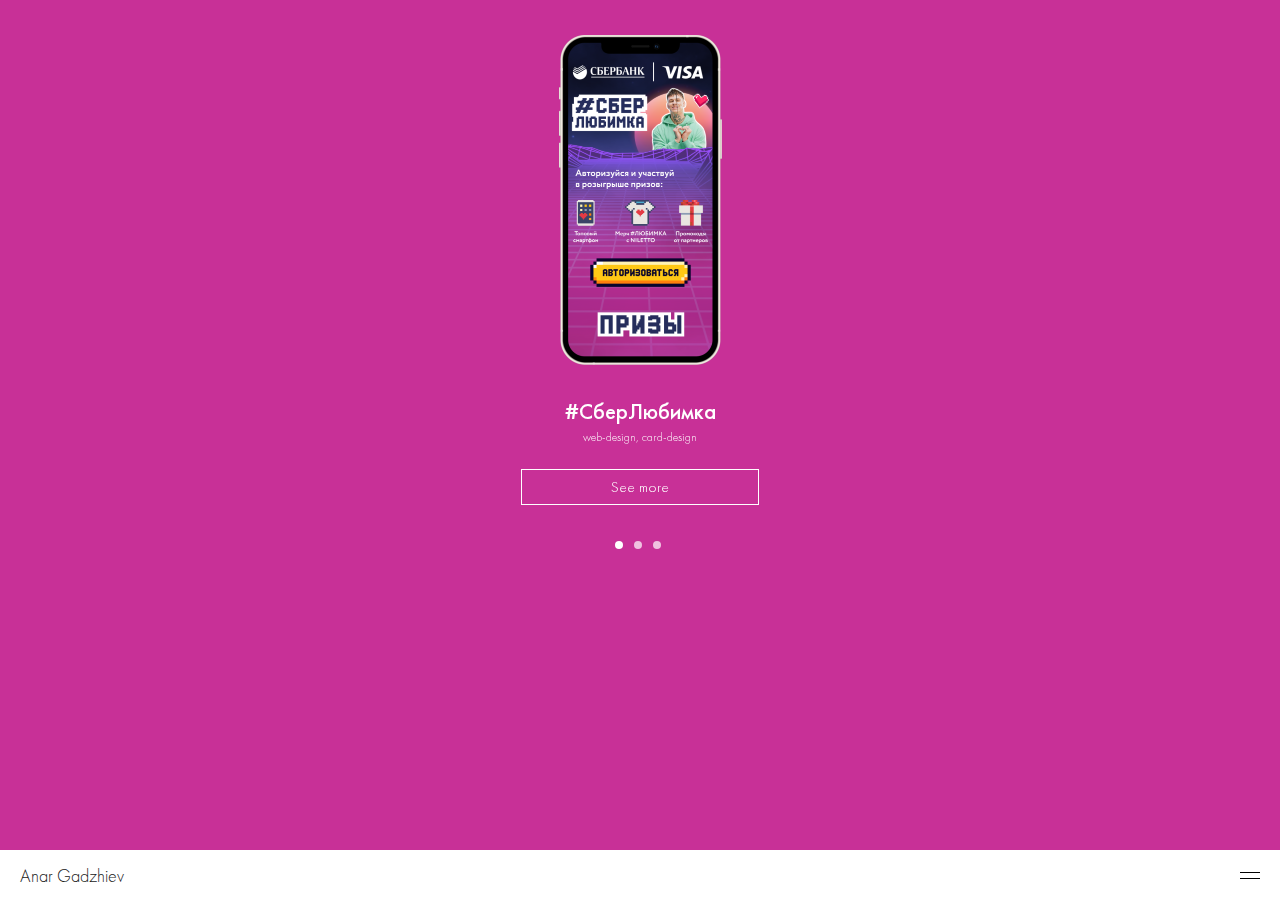
<file: index.html>
<!DOCTYPE html><html lang="en"><head><meta charset="UTF-8"><meta name="viewport" content="width=device-width,initial-scale=1"><title>Anar Gadzhiev</title><link href="./css/main.e161fe61fc94a4b60226.css" rel="stylesheet"></head><body class="body"><header class="header"><a class="header__link" href="index.html">Anar Gadzhiev</a><div class="header__best-works">Best 3 works</div><div class="header__hamburger"><div class="header__hamburger-stick"></div><div class="header__hamburger-stick"></div></div><div class="nav"><ul class="nav__ul"><li><a href="lubimka.html" class="nav__link">#СберЛюбимка</a></li><li><a href="mart.html" class="nav__link">8 мARта</a></li><li><a href="mcd.html" class="nav__link">3 mini-games</a></li><li><a href="javascript:void(0);" class="nav__link" onclick='window.open("http://anargadzhiev.tilda.ws","plain")'>More works</a></li><li><a href="contact.html" class="nav__link">Contact</a></li></ul></div></header><div class="container"><div class="main"><div class="main__block first"><img src="assets/img/icons/lubimka.png" alt="lubimka_png" class="main__img"><div class="main__header">#СберЛюбимка</div><div class="main__subheader">web-design, card-design</div><a href="lubimka.html" class="main__link">See more</a></div><div class="main__block second"><img src="assets/img/icons/8marta.png" alt="8marta_png" class="main__img"><div class="main__header">8 мARта</div><div class="main__subheader">web-design, card-design</div><a href="mart.html" class="main__link">See more</a></div><div class="main__block third"><img src="assets/img/icons/mcd.png" alt="mcd_png" class="main__img"><div class="main__header">3 mini-games</div><div class="main__subheader">web-design, card-design</div><a href="mcd.html" class="main__link">See more</a></div></div></div><div class="wrapper"><div class="splide"><div class="splide__track"><ul class="splide__list"><li class="splide__slide first"><img src="assets/img/icons/lubimka.png" alt="lubimka_png" class="splide__img"><div class="splide__header">#СберЛюбимка</div><div class="splide__subheader">web-design, card-design</div><a href="lubimka.html" class="splide__link">See more</a></li><li class="splide__slide second"><img src="assets/img/icons/8marta.png" alt="8marta_png" class="splide__img"><div class="splide__header">8 мARта</div><div class="splide__subheader">web-design, card-design</div><a href="mart.html" class="splide__link">See more</a></li><li class="splide__slide third"><img src="assets/img/icons/mcd.png" alt="mcd_png" class="splide__img"><div class="splide__header">3 mini-games</div><div class="splide__subheader">web-design, card-design</div><a href="mcd.html" class="splide__link">See more</a></li></ul></div></div></div><div class="footer"><a href="javascript:void(0);" class="more-works" onclick='window.open("http://anargadzhiev.tilda.ws","plain")'>More works</a> <a href="contact.html" class="to-contact">Contact</a></div><script src="./js/main.932ed81dca428c4d5556.js"></script></body></html>
</file>
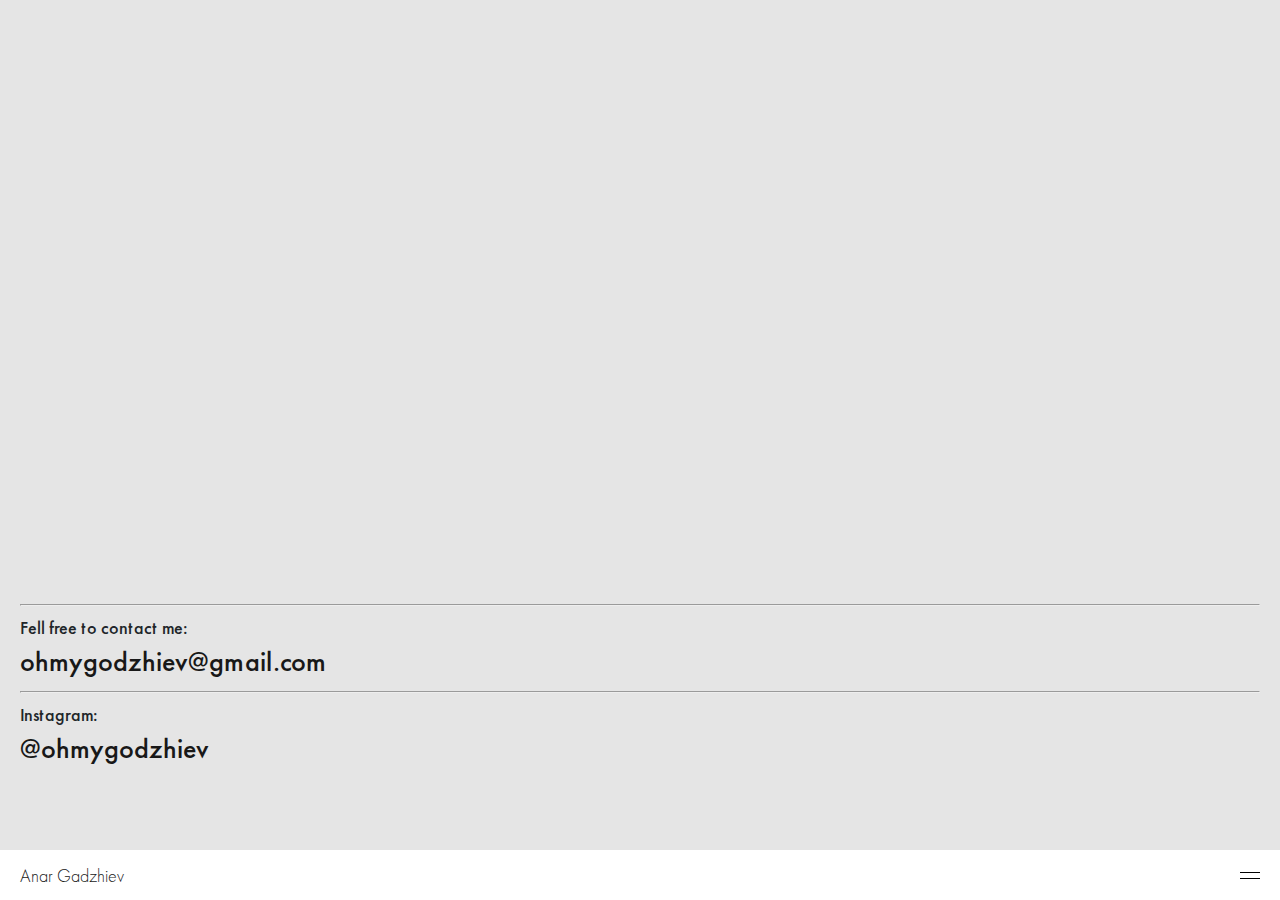
<file: contact.html>
<!DOCTYPE html><html lang="en"><head><meta charset="UTF-8"><meta name="viewport" content="width=device-width,initial-scale=1"><title>Anar Gadzhiev</title><link href="./css/main.e161fe61fc94a4b60226.css" rel="stylesheet"></head><body class="body"><header class="header"><a class="header__link" href="index.html">Anar Gadzhiev</a><div class="header__best-works">Best 3 works</div><div class="header__hamburger"><div class="header__hamburger-stick"></div><div class="header__hamburger-stick"></div></div><div class="nav"><ul class="nav__ul"><li><a href="lubimka.html" class="nav__link">#СберЛюбимка</a></li><li><a href="mart.html" class="nav__link">8 мARта</a></li><li><a href="mcd.html" class="nav__link">3 mini-games</a></li><li><a href="javascript:void(0);" class="contacts__link" onclick='window.open("http://anargadzhiev.tilda.ws","plain")'>More works</a></li><li><a href="contact.html" class="nav__link">Contact</a></li></ul></div></header><div class="container"><div class="contact"><div class="contact__info"><hr class="contact__line"><div class="contact__header">Fell free to contact me:</div><a class="contact__link" href="mailto:ohmygodzhiev@gmail.com">ohmygodzhiev@gmail.com</a><hr class="contact__line"><div class="contact__header">Instagram:</div><a href="javascript:void(0);" class="contact__link" onclick='window.open("https://www.instagram.com/ohmygodzhiev/","plain")'>@ohmygodzhiev</a></div></div></div><div class="footer"><a href="javascript:void(0);" class="more-works" onclick='window.open("http://anargadzhiev.tilda.ws","plain")'>More works</a> <a href="contact.html" class="to-contact">Contact</a></div><script src="./js/main.932ed81dca428c4d5556.js"></script></body></html>
</file>
<file: css/main.e161fe61fc94a4b60226.css>
/*!
 * Bootstrap Reboot v4.6.0 (https://getbootstrap.com/)
 * Copyright 2011-2021 The Bootstrap Authors
 * Copyright 2011-2021 Twitter, Inc.
 * Licensed under MIT (https://github.com/twbs/bootstrap/blob/main/LICENSE)
 * Forked from Normalize.css, licensed MIT (https://github.com/necolas/normalize.css/blob/master/LICENSE.md)
 */*,::after,::before{box-sizing:border-box}html{font-family:sans-serif;line-height:1.15;-webkit-text-size-adjust:100%;-webkit-tap-highlight-color:transparent}article,aside,figcaption,figure,footer,header,hgroup,main,nav,section{display:block}body{margin:0;font-family:-apple-system,BlinkMacSystemFont,"Segoe UI",Roboto,"Helvetica Neue",Arial,"Noto Sans","Liberation Sans",sans-serif,"Apple Color Emoji","Segoe UI Emoji","Segoe UI Symbol","Noto Color Emoji";font-size:1rem;font-weight:400;line-height:1.5;color:#212529;text-align:left;background-color:#fff}[tabindex="-1"]:focus:not(:focus-visible){outline:0!important}hr{box-sizing:content-box;height:0;overflow:visible}h1,h2,h3,h4,h5,h6{margin-top:0;margin-bottom:.5rem}p{margin-top:0;margin-bottom:1rem}abbr[data-original-title],abbr[title]{text-decoration:underline;-webkit-text-decoration:underline dotted;text-decoration:underline dotted;cursor:help;border-bottom:0;-webkit-text-decoration-skip-ink:none;text-decoration-skip-ink:none}address{margin-bottom:1rem;font-style:normal;line-height:inherit}dl,ol,ul{margin-top:0;margin-bottom:1rem}ol ol,ol ul,ul ol,ul ul{margin-bottom:0}dt{font-weight:700}dd{margin-bottom:.5rem;margin-left:0}blockquote{margin:0 0 1rem}b,strong{font-weight:bolder}small{font-size:80%}sub,sup{position:relative;font-size:75%;line-height:0;vertical-align:baseline}sub{bottom:-.25em}sup{top:-.5em}a{color:#007bff;text-decoration:none;background-color:transparent}a:hover{color:#0056b3;text-decoration:underline}a:not([href]):not([class]){color:inherit;text-decoration:none}a:not([href]):not([class]):hover{color:inherit;text-decoration:none}code,kbd,pre,samp{font-family:SFMono-Regular,Menlo,Monaco,Consolas,"Liberation Mono","Courier New",monospace;font-size:1em}pre{margin-top:0;margin-bottom:1rem;overflow:auto;-ms-overflow-style:scrollbar}figure{margin:0 0 1rem}img{vertical-align:middle;border-style:none}svg{overflow:hidden;vertical-align:middle}table{border-collapse:collapse}caption{padding-top:.75rem;padding-bottom:.75rem;color:#6c757d;text-align:left;caption-side:bottom}th{text-align:inherit;text-align:-webkit-match-parent}label{display:inline-block;margin-bottom:.5rem}button{border-radius:0}button:focus:not(:focus-visible){outline:0}button,input,optgroup,select,textarea{margin:0;font-family:inherit;font-size:inherit;line-height:inherit}button,input{overflow:visible}button,select{text-transform:none}[role=button]{cursor:pointer}select{word-wrap:normal}[type=button],[type=reset],[type=submit],button{-webkit-appearance:button}[type=button]:not(:disabled),[type=reset]:not(:disabled),[type=submit]:not(:disabled),button:not(:disabled){cursor:pointer}[type=button]::-moz-focus-inner,[type=reset]::-moz-focus-inner,[type=submit]::-moz-focus-inner,button::-moz-focus-inner{padding:0;border-style:none}input[type=checkbox],input[type=radio]{box-sizing:border-box;padding:0}textarea{overflow:auto;resize:vertical}fieldset{min-width:0;padding:0;margin:0;border:0}legend{display:block;width:100%;max-width:100%;padding:0;margin-bottom:.5rem;font-size:1.5rem;line-height:inherit;color:inherit;white-space:normal}progress{vertical-align:baseline}[type=number]::-webkit-inner-spin-button,[type=number]::-webkit-outer-spin-button{height:auto}[type=search]{outline-offset:-2px;-webkit-appearance:none}[type=search]::-webkit-search-decoration{-webkit-appearance:none}::-webkit-file-upload-button{font:inherit;-webkit-appearance:button}output{display:inline-block}summary{display:list-item;cursor:pointer}template{display:none}[hidden]{display:none!important}
@font-face{font-family:'Futura PT';font-display:swap;font-weight:600;src:url(../fonts/futura_pt_medium.ttf)}@font-face{font-family:'Futura PT';font-display:swap;font-weight:400;src:url(../fonts/futura_pt_light.ttf)}.container{width:100%;margin:0 auto}.body__active{overflow:hidden}.body{overflow:hidden}.header{width:100%;height:50px;background-color:255,255,255,1;display:flex;align-items:center;justify-content:space-between;padding:0 20px;position:fixed;bottom:0;background-color:#fff;z-index:1}.header__link{font-family:Futura PT;font-size:18px;color:#181818;text-decoration:none;font-weight:400}.header__link:focus{text-decoration:none;color:#181818}.header__hamburger{width:20px;height:7px}.header__hamburger div{width:20px;height:1px;background-color:#000;margin-bottom:5px;transition:.5s all}.header__hamburger div:last-child{margin-bottom:0}.header__hamburger_active div:first-child{width:19px;transform:translateY(3px) rotate(-45deg)}.header__hamburger_active div:last-child{width:19px;transform:translateY(-3px) rotate(45deg)}.header__best-works{display:none}.nav{position:fixed;bottom:-100%;left:50%;transform:translateX(-50%);padding-bottom:50px;display:flex !important;flex-direction:column;justify-content:space-between;align-items:center;background-color:#fff;width:100%;height:100vh;display:block;transition:.3s all;opacity:0;z-index:-1 !important}.nav__ul{text-decoration:none;list-style:none;padding:0;margin:auto 0;display:flex;flex-direction:column;justify-content:center;align-items:center}.nav__ul li{margin-bottom:50px}.nav__ul li a{font-family:Futura PT;font-size:18px;color:#181818;font-weight:400}.nav__ul li a:focus{text-decoration:none}.nav__ul li a:active{text-decoration:none}.nav__ul li:last-child{margin-bottom:0}.nav__active{display:block;bottom:0;opacity:1;z-index:1}.splide{width:100%;height:560px}.splide__pagination{bottom:0;z-index:0 !important}.splide__pagination li{margin-right:5px !important}.splide__pagination li:last-child{margin-right:0}.splide__arrows{display:none}.splide__slide{height:100vh;display:flex !important;flex-direction:column;align-items:center}.splide__img{width:163px !important;margin:35px 0 30px}.splide__header{font-size:22.5px;font-family:Futura PT;color:#fff;font-weight:600}.splide__subheader{font-size:12px !important;font-family:Futura PT;color:#fff;margin-bottom:22.5px}.splide__link{color:#fff;border:1px solid #fff;padding:6px 89px;font-family:Futura PT;font-size:15px}.splide__link:active{outline:none;text-decoration:none;color:#fff;opacity:.5}.splide__link:hover{color:#fff;text-decoration:none}.splide__pagination__page{background-color:#fff !important;opacity:.5}.splide__pagination__page.is-active{transform:none !important;background-color:#fff !important;opacity:1}.first{background-color:#c83097}.second{background-color:#8ecec5}.third{background-color:#643aa5}.footer{display:none}.main{display:none}.project{position:relative;margin:0 auto;width:375px}.project__img{width:100%}.project iframe{position:absolute;left:50%;transform:translateX(-50%);top:265px;border-radius:5px}.project__block{height:50px}.project__gif-1{position:absolute;top:524px;left:245px;width:76px}.project__gif-2{position:absolute;top:1043px;left:172px;width:148px}.works{display:none}.contact{background-color:#e5e5e5;margin:0 auto;width:100%;height:100vh;transform:translateY(-50px);position:relative}.contact__info{width:100%;padding:0 20px;position:absolute;bottom:80px}.contact__header{font-family:Futura PT;font-size:18px;font-weight:600}.contact__link{font-family:Futura PT;font-size:28px;font-weight:600;color:#181818}.contact__link:hover{text-decoration:none;color:#181818}@media (min-width:768px){.project{width:768px}.project iframe{top:542px;width:546px;border-radius:10px;height:307px}.project__gif-1{top:1078px;left:502px;width:155px}.project__gif-2{top:2132px;left:351px;width:305px}}@media (min-width:1440px){.header{top:0;padding:0 100px}.header__link{font-size:16.5px}.header__link:hover{text-decoration:none;color:#181818;font-weight:600}.header__hamburger{display:none}.header__best-works{font-size:16.5px;font-family:Futura PT;color:#181818;text-decoration:none;font-weight:400;display:block}.splide{display:none}.splide__link:hover{opacity:.7}.main{height:100vh;display:flex;justify-content:center;align-items:center;width:100%;margin:0 auto}.main__block{width:100%;height:100%;display:flex;flex-direction:column;justify-content:center;align-items:center}.works{display:flex;justify-content:center;align-items:center}.works__ul{display:flex;justify-content:center;align-items:center;padding:0;margin:0}.works__ul li{list-style:none;margin-right:44px;width:107px;margin-bottom:1px}.works__ul li a{font-family:Futura PT;font-size:16.5px;color:#181818;font-weight:400}.works__ul li a:focus{text-decoration:none}.works__ul li a:hover{text-decoration:none;font-weight:600}.works__ul li:nth-child(2){width:63px}.works__ul li:nth-child(3){width:95px}.project{width:1440px}.project iframe{top:1017px;width:1028px;height:577px;border-radius:20px}.project__gif-1{top:2030px;left:941px;width:292px}.project__gif-2{top:4005px;left:661px;width:570px}.footer{position:fixed;width:100%;bottom:0;height:50px;padding:0 100px;display:flex;justify-content:space-between;align-items:center;background-color:#fff}.contact__info{padding:0 100px;bottom:20px}.contact__header{font-family:Futura PT;font-size:22px;font-weight:600}.contact__link{font-family:Futura PT;font-size:55px;font-weight:600;color:#181818}.contact__link:hover{text-decoration:none;color:#181818}}.more-works{font-family:Futura PT;font-size:16.5px;font-weight:400;color:#181818}.more-works:hover{text-decoration:none;color:#181818;font-weight:600}.to-contact{font-family:Futura PT;font-size:16.5px;font-weight:400;color:#181818;text-decoration:none}.to-contact:hover{text-decoration:none;color:#181818;font-weight:600}.main__img{width:177px;margin:0 0 25px 0}.main__header{font-size:22.5px;font-family:Futura PT;color:#fff;font-weight:600}.main__subheader{font-size:12px;font-family:Futura PT;color:#fff;margin-bottom:22.5px}.main__link{color:#fff;border:1px solid #fff;padding:6px 89px;font-family:Futura PT;font-size:15px}.main__link:hover{outline:none;text-decoration:none;color:#fff;opacity:.5}.main__link:active{outline:none;text-decoration:none;color:#fff;opacity:.5}.main__link:hover{color:#fff;text-decoration:none}@media (min-width:1920px){.header__link{font-size:22px}.header__best-works{font-size:22px}.to-contact{font-size:22px}.more-works{font-size:22px}.main__img{width:237px}.main__header{font-size:30px}.main__subheader{font-size:16px}.main__link{font-size:20px;padding:6px 110px}.contact__info{padding:0 80px}.contact__header{font-size:30px}.contact__link{font-size:79px}.project{width:1920px}.project iframe{top:1357px;width:1371px;height:772px;border-radius:30px}.project__gif-1{top:2699px;left:1254px;width:390px}.project__gif-2{top:5300px;left:883px;width:759px}.works__ul li{list-style:none;margin-right:50px;width:155px}.works__ul li a{font-size:22px}.works__ul li:nth-child(2){width:85px}.works__ul li:nth-child(3){width:126px}}
@keyframes splide-loading{0%{transform:rotate(0)}to{transform:rotate(1turn)}}.splide__container{position:relative;box-sizing:border-box}.splide__list{margin:0!important;padding:0!important;width:-webkit-max-content;width:max-content;will-change:transform}.splide.is-active .splide__list{display:flex}.splide__pagination{display:inline-flex;align-items:center;width:95%;flex-wrap:wrap;justify-content:center;margin:0}.splide__pagination li{list-style-type:none;display:inline-block;line-height:1;margin:0}.splide{visibility:hidden}.splide,.splide__slide{position:relative;outline:none}.splide__slide{box-sizing:border-box;list-style-type:none!important;margin:0;flex-shrink:0}.splide__slide img{vertical-align:bottom}.splide__slider{position:relative}.splide__spinner{position:absolute;top:0;left:0;right:0;bottom:0;margin:auto;display:inline-block;width:20px;height:20px;border-radius:50%;border:2px solid #999;border-left-color:transparent;animation:splide-loading 1s linear infinite}.splide__track{position:relative;z-index:0;overflow:hidden}.splide--draggable>.splide__track>.splide__list>.splide__slide{-webkit-user-select:none;user-select:none}.splide--fade>.splide__track>.splide__list{display:block}.splide--fade>.splide__track>.splide__list>.splide__slide{position:absolute;top:0;left:0;z-index:0;opacity:0}.splide--fade>.splide__track>.splide__list>.splide__slide.is-active{position:relative;z-index:1;opacity:1}.splide--rtl{direction:rtl}.splide--ttb>.splide__track>.splide__list{display:block}.splide--ttb>.splide__pagination{width:auto}.splide__arrow{position:absolute;z-index:1;top:50%;transform:translateY(-50%);width:2em;height:2em;border-radius:50%;display:flex;align-items:center;justify-content:center;border:none;padding:0;opacity:.7;background:#ccc}.splide__arrow svg{width:1.2em;height:1.2em}.splide__arrow:hover{cursor:pointer;opacity:.9}.splide__arrow:focus{outline:none}.splide__arrow--prev{left:1em}.splide__arrow--prev svg{transform:scaleX(-1)}.splide__arrow--next{right:1em}.splide__pagination{position:absolute;z-index:1;bottom:.5em;left:50%;transform:translateX(-50%);padding:0}.splide__pagination__page{display:inline-block;width:8px;height:8px;background:#ccc;border-radius:50%;margin:3px;padding:0;transition:transform .2s linear;border:none;opacity:.7}.splide__pagination__page.is-active{transform:scale(1.4);background:#fff}.splide__pagination__page:hover{cursor:pointer;opacity:.9}.splide__pagination__page:focus{outline:none}.splide__progress__bar{width:0;height:3px;background:#ccc}.splide--nav>.splide__track>.splide__list>.splide__slide{border:3px solid transparent}.splide--nav>.splide__track>.splide__list>.splide__slide.is-active{border-color:#000}.splide--nav>.splide__track>.splide__list>.splide__slide:focus{outline:none}.splide--rtl>.splide__arrows .splide__arrow--prev,.splide--rtl>.splide__track>.splide__arrows .splide__arrow--prev{right:1em;left:auto}.splide--rtl>.splide__arrows .splide__arrow--prev svg,.splide--rtl>.splide__track>.splide__arrows .splide__arrow--prev svg{transform:scaleX(1)}.splide--rtl>.splide__arrows .splide__arrow--next,.splide--rtl>.splide__track>.splide__arrows .splide__arrow--next{left:1em;right:auto}.splide--rtl>.splide__arrows .splide__arrow--next svg,.splide--rtl>.splide__track>.splide__arrows .splide__arrow--next svg{transform:scaleX(-1)}.splide--ttb>.splide__arrows .splide__arrow,.splide--ttb>.splide__track>.splide__arrows .splide__arrow{left:50%;transform:translate(-50%)}.splide--ttb>.splide__arrows .splide__arrow--prev,.splide--ttb>.splide__track>.splide__arrows .splide__arrow--prev{top:1em}.splide--ttb>.splide__arrows .splide__arrow--prev svg,.splide--ttb>.splide__track>.splide__arrows .splide__arrow--prev svg{transform:rotate(-90deg)}.splide--ttb>.splide__arrows .splide__arrow--next,.splide--ttb>.splide__track>.splide__arrows .splide__arrow--next{top:auto;bottom:1em}.splide--ttb>.splide__arrows .splide__arrow--next svg,.splide--ttb>.splide__track>.splide__arrows .splide__arrow--next svg{transform:rotate(90deg)}.splide--ttb>.splide__pagination{display:flex;flex-direction:column;bottom:50%;left:auto;right:.5em;transform:translateY(50%)}
</file>
